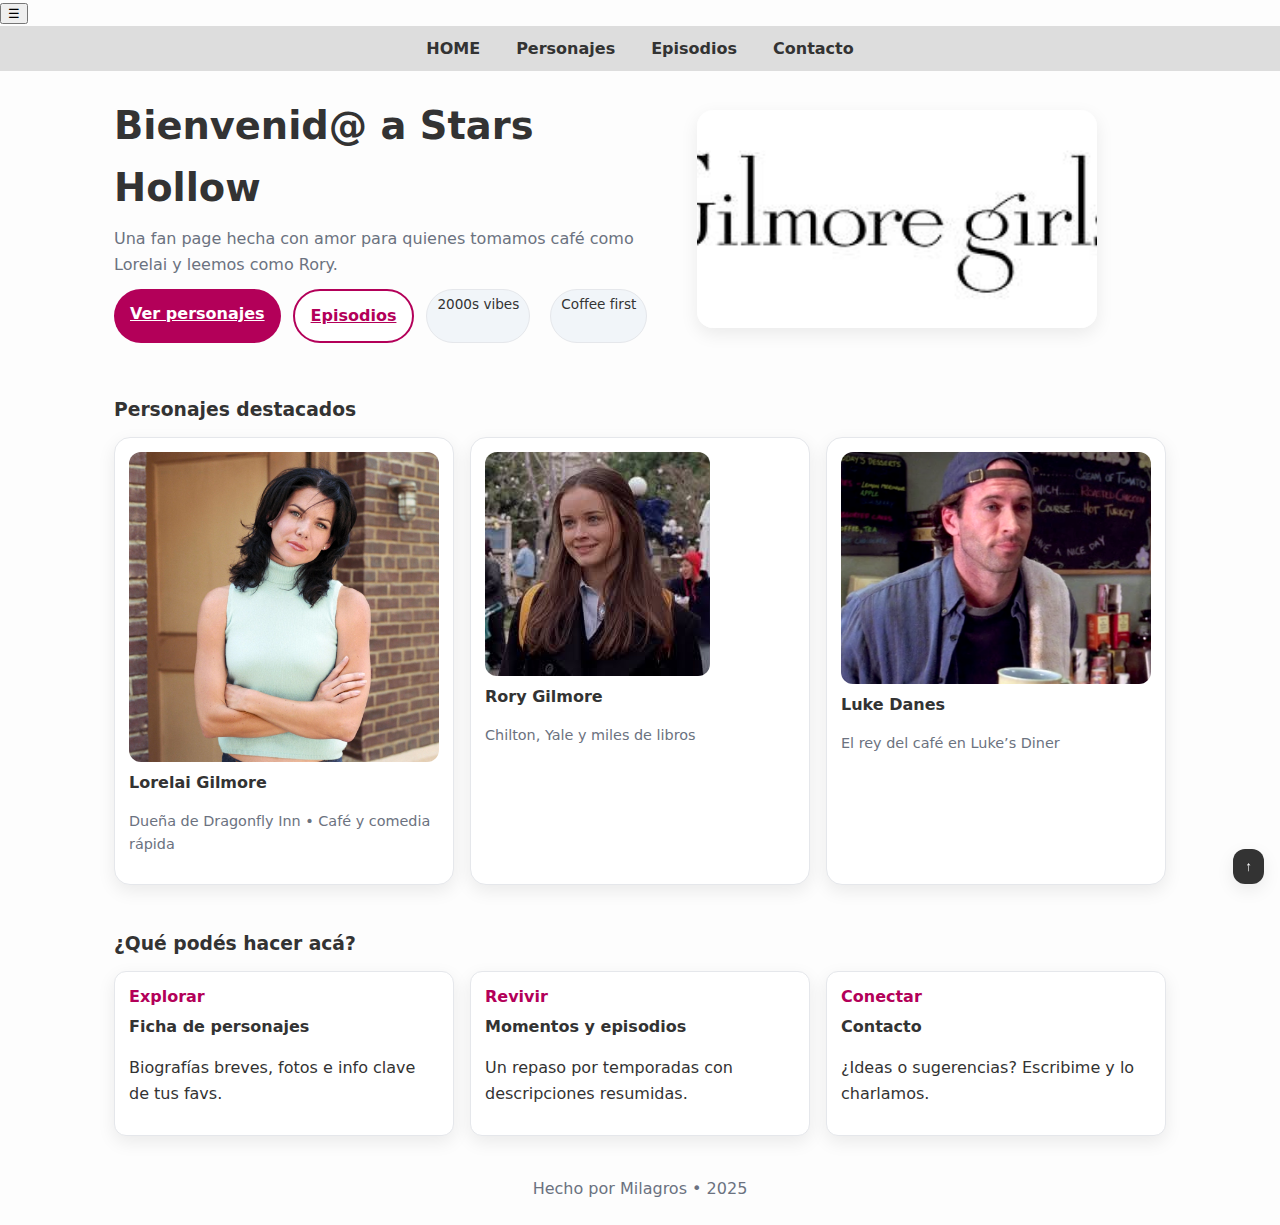
<file: index.html>
<!DOCTYPE html>
<html lang="es">
<head>
  <meta charset="UTF-8" />
  <meta name="viewport" content="width=device-width, initial-scale=1.0" />
  <title>Gilmore Girls Fan Page</title>
  <link rel="stylesheet" href="css/estiloscolores.css?v=7" />
</head>
<body>
  <header class="site-header">
    <nav class="nav">
      <button class="nav-toggle" aria-label="Abrir menú" aria-expanded="false">☰</button>
      <ul class="nav-list">
        <li><a href="index.html" class="textobotton">HOME</a></li>
        <li><a href="personajes.html" class="textobotton">Personajes</a></li>
        <li><a href="episodios.html" class="textobotton">Episodios</a></li>
        <li><a href="contacto.html" class="textobotton">Contacto</a></li>
      </ul>
    </nav>
  </header>
  <main>
    <section class="hero">
      <div class="copy">
        <h2>Bienvenid@ a Stars Hollow</h2>
        <p>Una fan page hecha con amor para quienes tomamos café como Lorelai y leemos como Rory.</p>
        <div class="actions">
          <a class="btn btn--primary" href="personajes.html">Ver personajes</a>
          <a class="btn btn--ghost" href="episodios.html">Episodios</a>
          <span class="badge">2000s vibes</span>
          <span class="badge">Coffee first</span>
        </div>
      </div>
      <img class="logo" src="img/logo-gilmore.jpg" alt="Logo de Gilmore Girls" />
    </section>

    <section class="section">
      <h3>Personajes destacados</h3>
      <div class="cards">
        <article class="card">
          <img src="img/lorelai.jpg" alt="Lorelai Gilmore" />
          <h4>Lorelai Gilmore</h4>
          <p class="meta">Dueña de Dragonfly Inn • Café y comedia rápida</p>
        </article>
        <article class="card">
          <img src="img/rory.jpg" alt="Rory Gilmore" />
          <h4>Rory Gilmore</h4>
          <p class="meta">Chilton, Yale y miles de libros</p>
        </article>
        <article class="card">
          <img src="img/luke.jpg" alt="Luke Danes" />
          <h4>Luke Danes</h4>
          <p class="meta">El rey del café en Luke’s Diner</p>
        </article>
      </div>
    </section>

    <section class="section">
      <h3>¿Qué podés hacer acá?</h3>
      <div class="list">
        <div class="item">
          <div class="kicker">Explorar</div>
          <div class="title">Ficha de personajes</div>
          <p>Biografías breves, fotos e info clave de tus favs.</p>
        </div>
        <div class="item">
          <div class="kicker">Revivir</div>
          <div class="title">Momentos y episodios</div>
          <p>Un repaso por temporadas con descripciones resumidas.</p>
        </div>
        <div class="item">
          <div class="kicker">Conectar</div>
          <div class="title">Contacto</div>
          <p>¿Ideas o sugerencias? Escribime y lo charlamos.</p>
        </div>
      </div>
    </section>
  </main>

  <footer>Hecho por Milagros • 2025</footer>

  <button class="to-top" aria-label="Subir">↑</button>
  <script>
    const nav = document.querySelector('.nav');
    document.querySelector('.nav-toggle')?.addEventListener('click', ()=> nav.classList.toggle('open'));
    document.querySelector('.to-top')?.addEventListener('click', ()=> window.scrollTo({top:0,behavior:'smooth'}));
  </script>
</body>
</html>
</file>
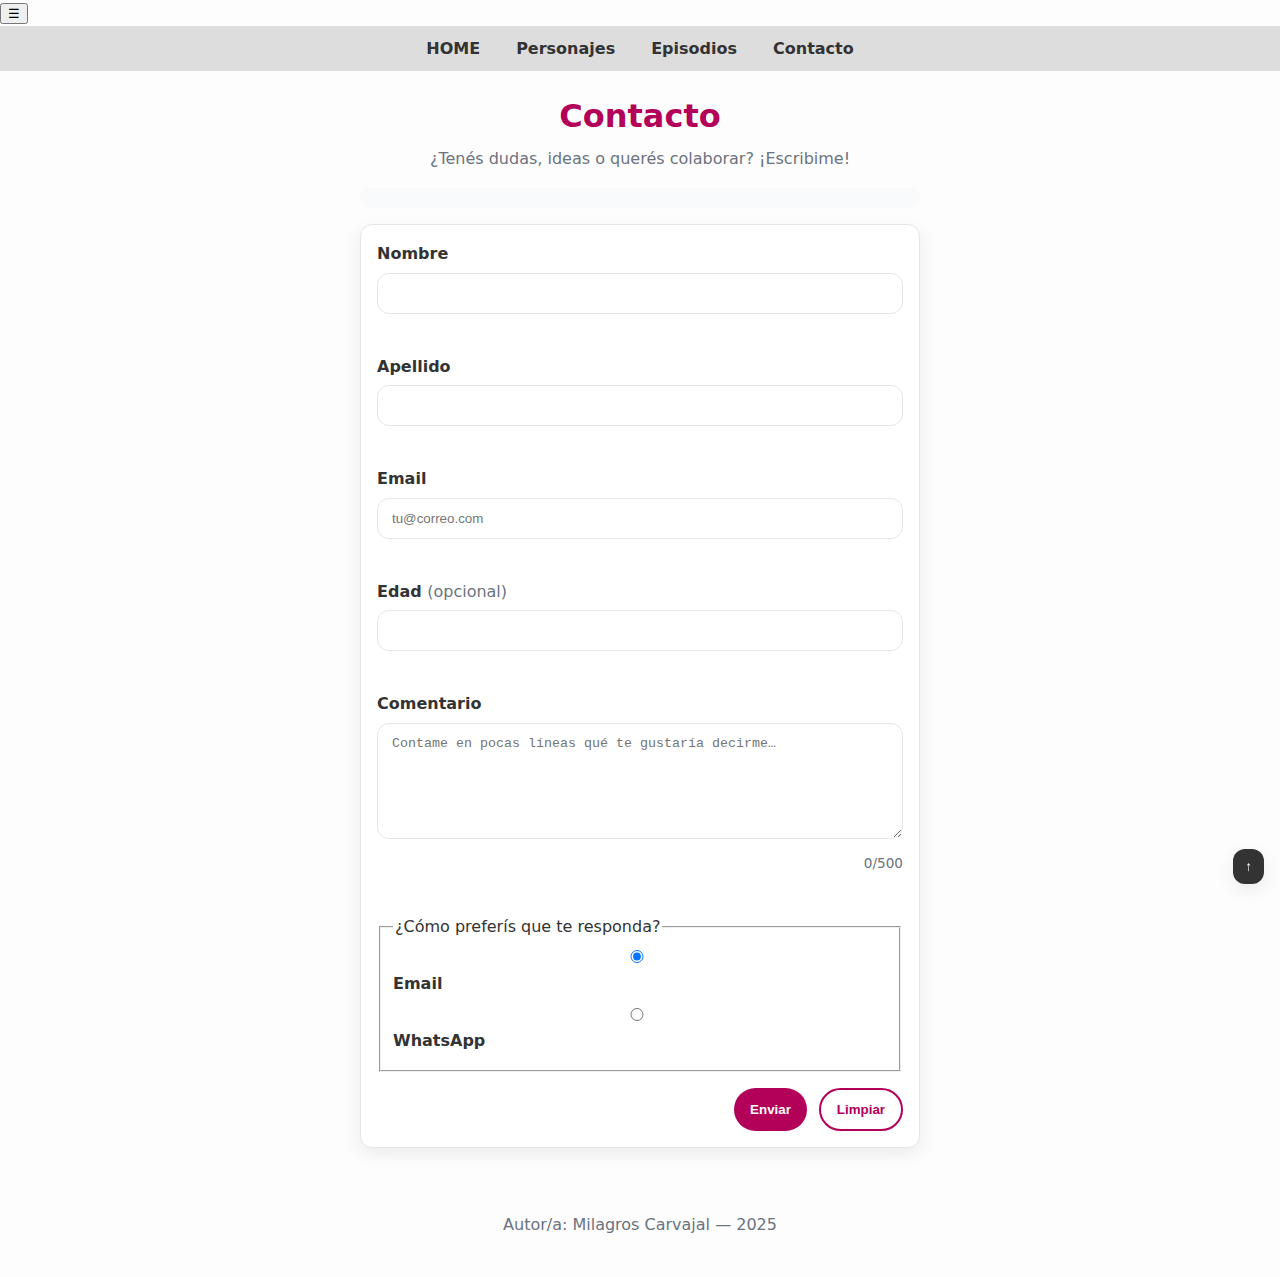
<file: contacto.html>
<!DOCTYPE html>
<html lang="es">
<head>
  <meta charset="UTF-8" />
  <meta name="viewport" content="width=device-width, initial-scale=1.0" />
  <title>Contacto | Gilmore Girls Fan Page</title>
  <link rel="stylesheet" href="css/estiloscolores.css?v=6" />
</head>
<body>
  <header class="site-header">
    <nav class="nav">
      <button class="nav-toggle" aria-label="Abrir menú" aria-expanded="false">☰</button>
      <ul class="nav-list">
        <li><a href="index.html" class="textobotton">HOME</a></li>
        <li><a href="personajes.html" class="textobotton">Personajes</a></li>
        <li><a href="episodios.html" class="textobotton">Episodios</a></li>
        <li><a href="contacto.html" class="textobotton" aria-current="page">Contacto</a></li>
      </ul>
    </nav>
    <h1 class="titulo">Contacto</h1>
    <p class="subtitulo">¿Tenés dudas, ideas o querés colaborar? ¡Escribime!</p>
  </header>

  <main>
    <div id="form-status" class="alert" role="status" aria-live="polite"></div>
    <form id="contact-form" novalidate class="formulario tarjeta tarjeta--elev">
      <div class="campo">
        <label for="nombre">Nombre</label>
        <input type="text" id="nombre" name="Nombre" required minlength="2"
               pattern="^[A-Za-zÁÉÍÓÚÜÑáéíóúüñ]+(?:[\s'-][A-Za-zÁÉÍÓÚÜÑáéíóúüñ]+)*$"
               aria-describedby="err-nombre"/>
        <p id="err-nombre" class="help" aria-live="polite"></p>
      </div>

      <div class="campo">
        <label for="apellido">Apellido</label>
        <input type="text" id="apellido" name="Apellido" required minlength="2"
               pattern="^[A-Za-zÁÉÍÓÚÜÑáéíóúüñ]+(?:[\s'-][A-Za-zÁÉÍÓÚÜÑáéíóúüñ]+)*$"
               aria-describedby="err-apellido"/>
        <p id="err-apellido" class="help" aria-live="polite"></p>
      </div>

      <div class="campo">
        <label for="email">Email</label>
        <input type="email" id="email" name="Email" required placeholder="tu@correo.com"
               aria-describedby="err-email"/>
        <p id="err-email" class="help" aria-live="polite"></p>
      </div>

      <div class="campo">
        <label for="edad">Edad <span class="muted">(opcional)</span></label>
        <input type="number" id="edad" name="Edad" min="5" max="120" aria-describedby="err-edad"/>
        <p id="err-edad" class="help" aria-live="polite"></p>
      </div>

      <div class="campo">
        <label for="comentario">Comentario</label>
        <textarea id="comentario" name="Comentario" rows="6" required minlength="10" maxlength="500"
                  aria-describedby="err-comentario"
                  placeholder="Contame en pocas líneas qué te gustaría decirme…"></textarea>
        <div class="contador" aria-hidden="true"><span id="chars">0</span>/500</div>
        <p id="err-comentario" class="help" aria-live="polite"></p>
      </div>

      <fieldset class="campo">
        <legend>¿Cómo preferís que te responda?</legend>
        <label class="opcion"><input type="radio" name="Contacto" value="Email" checked> Email</label>
        <label class="opcion"><input type="radio" name="Contacto" value="WhatsApp"> WhatsApp</label>
      </fieldset>

      <div class="form-actions">
        <button type="submit" class="btn btn--primary">Enviar</button>
        <button type="reset" class="btn btn--ghost">Limpiar</button>
      </div>
    </form>
  </main>

  <footer>
    <p class="footertexto">Autor/a: Milagros Carvajal — 2025</p>
  </footer>

  <button class="to-top" aria-label="Subir">↑</button>
  <script src="js/form.js?v=2"></script>
  <script>
    const nav = document.querySelector('.nav');
    const toggle = document.querySelector('.nav-toggle');
    toggle?.addEventListener('click', () => {
      const open = nav.classList.toggle('open');
      toggle.setAttribute('aria-expanded', String(open));
    });
    document.querySelector('.to-top')?.addEventListener('click', () => {
      window.scrollTo({ top: 0, behavior: 'smooth' });
    });
  </script>
</body>
</html>
</file>
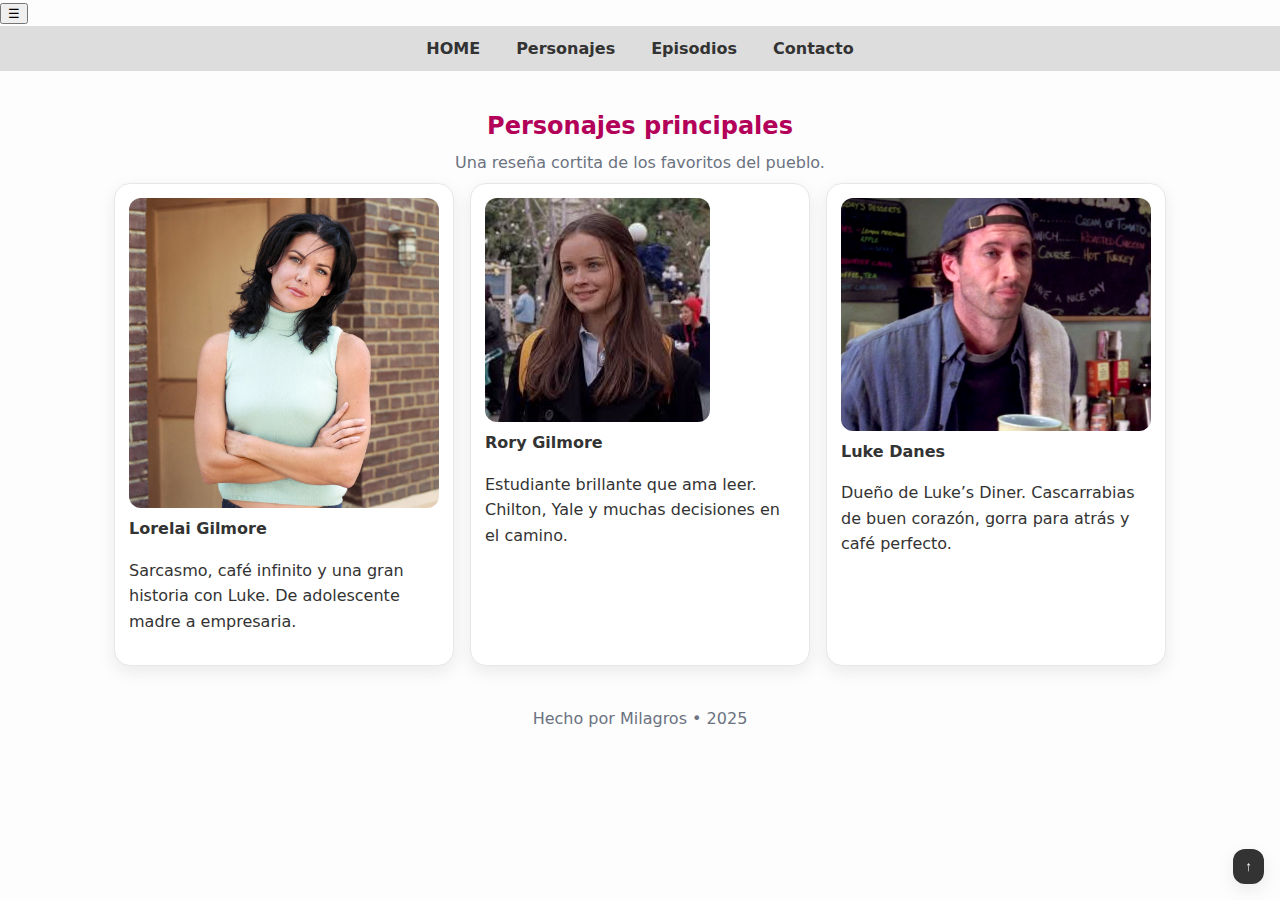
<file: personajes.html>
<!DOCTYPE html>
<html lang="es">
<head>
  <meta charset="UTF-8" />
  <meta name="viewport" content="width=device-width, initial-scale=1.0" />
  <title>Personajes | Gilmore Girls</title>
  <link rel="stylesheet" href="css/estiloscolores.css?v=7" />
</head>
<body>
  <header class="site-header">
    <nav class="nav">
      <button class="nav-toggle" aria-label="Abrir menú" aria-expanded="false">☰</button>
      <ul class="nav-list">
        <li><a href="index.html" class="textobotton">HOME</a></li>
        <li><a href="personajes.html" class="textobotton" aria-current="page">Personajes</a></li>
        <li><a href="episodios.html" class="textobotton">Episodios</a></li>
        <li><a href="contacto.html" class="textobotton">Contacto</a></li>
      </ul>
    </nav>
  </header>

  <main class="section">
    <h2 class="titulo">Personajes principales</h2>
    <p class="subtitulo">Una reseña cortita de los favoritos del pueblo.</p>

    <div class="cards">
      <article class="card">
        <img src="img/lorelai.jpg" alt="Lorelai Gilmore" />
        <h4>Lorelai Gilmore</h4>
        <p>Sarcasmo, café infinito y una gran historia con Luke. De adolescente madre a empresaria.</p>
      </article>

      <article class="card">
        <img src="img/rory.jpg" alt="Rory Gilmore" />
        <h4>Rory Gilmore</h4>
        <p>Estudiante brillante que ama leer. Chilton, Yale y muchas decisiones en el camino.</p>
      </article>

      <article class="card">
        <img src="img/luke.jpg" alt="Luke Danes" />
        <h4>Luke Danes</h4>
        <p>Dueño de Luke’s Diner. Cascarrabias de buen corazón, gorra para atrás y café perfecto.</p>
      </article>
    </div>
  </main>

  <footer>Hecho por Milagros • 2025</footer>
  <button class="to-top" aria-label="Subir">↑</button>
  <script>
    const nav = document.querySelector('.nav');
    document.querySelector('.nav-toggle')?.addEventListener('click', ()=> nav.classList.toggle('open'));
    document.querySelector('.to-top')?.addEventListener('click', ()=> window.scrollTo({top:0,behavior:'smooth'}));
  </script>
</body>
</html>
</file>
<file: css/estiloscolores.css>
/* Reset básico + accesibilidad */
* { box-sizing: border-box; }
html { scroll-behavior: smooth; }
:root{
  --rose:#b30059;
  --ink:#333;
  --bg:#fdfdfd;
  --muted:#6b7280;
  --ok:#1f8b24;
  --bad:#c1121f;
  --card:#ffffff;
  --line:#e5e7eb;
  --shadow:0 6px 18px rgba(0,0,0,.08);
}
body {
  margin: 0;
  font-family: system-ui, -apple-system, Segoe UI, Roboto, Arial, sans-serif;
  line-height: 1.6;
  background-color: var(--bg);
  color: var(--ink);
}
img { max-width: 100%; height: auto; display: block; }

/* Header sticky*/
.site-header { position: sticky; top: 0; z-index: 10; background: var(--bg); }

/* Menú de navegación */
nav ul {
  display: flex;
  justify-content: center;
  align-items: center;
  list-style: none;
  padding: 10px 12px;
  background-color: #ddd;
  margin: 0;
  gap: 16px;
}
nav ul li { margin: 0; }
.textobotton {
  text-decoration: none;
  color: var(--ink);
  font-weight: 700;
  padding: 8px 10px;
  border-radius: 999px;
  transition: background .15s ease, transform .15s ease, color .15s ease;
}
.textobotton:hover,
.textobotton:focus {
  color: #fff;
  background: var(--rose);
  transform: translateY(-1px);
  outline: none;
}

/* Títulos*/
.titulo {
  text-align: center;
  margin: 20px auto 4px;
  color: var(--rose);
}
.subtitulo{ text-align:center; color:var(--muted); margin:0 0 8px; }

/* Imágenes generales */
.fotopersonal {
  width: 250px;
  max-width: 100%;
  border-radius: 12px;
  box-shadow: var(--shadow);
}

/* Tarjetas y grilla */
.grilla {
  display: flex;
  flex-wrap: wrap;
  gap: 16px;
  justify-content: center;
  margin: 20px;
}
.tarjeta {
  flex: 1 1 280px;
  max-width: 360px;
  background: var(--card);
  border: 1px solid var(--line);
  border-radius: 12px;
  padding: 16px;
  text-align: left;
  box-shadow: var(--shadow);
}
.tarjeta--elev{ max-width:560px; }

/*  Formulario de contacto*/
.formulario { margin: 0 auto 24px; display: flex; flex-direction: column; gap: 16px; }
.campo label { font-weight: 600; display: block; margin-bottom: 6px; }
.campo input,
.campo textarea, .campo select {
  width: 100%;
  padding: 12px 14px;
  border: 1.5px solid var(--line);
  border-radius: 12px;
  background:#fff;
  transition: border-color .2s ease, box-shadow .2s ease;
}
.campo input:focus, .campo textarea:focus{
  border-color: var(--rose);
  outline: none;
  box-shadow: 0 0 0 4px rgba(179,0,89,.12);
}
.help{ min-height: 20px; margin: 4px 0 0; font-size: .9rem; color: var(--bad); }
.muted{ color: var(--muted); font-weight: 400; }
.contador{ text-align: right; font-size:.85rem; color:var(--muted); margin-top:6px; }

/* Estados de validación */
.is-error{ border-color: var(--bad) !important; box-shadow: 0 0 0 4px rgba(193,18,31,.08) !important; }
.is-ok{ border-color: var(--ok) !important; }
.alert{ max-width:560px; margin:16px auto; padding:10px 14px; border-radius:12px; background:#f8fafc; }
.alert--ok{ background:#ecfdf5; color:#065f46; border:1px solid #bbf7d0; }
.alert--bad{ background:#fef2f2; color:#991b1b; border:1px solid #fecaca; }

/* Botones */
.btn{ display:inline-block; border:none; padding:12px 16px; border-radius:999px; cursor:pointer; font-weight:700; }
.btn--primary{ background:var(--rose); color:#fff; }
.btn--ghost{ background:#fff; color:var(--rose); border:2px solid var(--rose); }
.btn:hover{ filter:brightness(1.05); transform:translateY(-1px); }
.form-actions{ display:flex; gap:12px; justify-content:flex-end; }

/* Radio compactos */
.opcion{ display:inline-flex; align-items:center; gap:8px; margin-right:16px; }

/* Botón "Subir" fijo */
.to-top {
  position: fixed;
  right: 16px;
  bottom: 16px;
  padding: 10px 12px;
  border: 0;
  border-radius: 12px;
  background: #333;
  color: #fff;
  cursor: pointer;
  box-shadow: var(--shadow);
}

/* Responsive */
@media (max-width: 768px) {
  nav ul { flex-direction: column; align-items: stretch; gap: 0; }
  nav ul li { border-top: 1px solid #ccc; }
  nav ul li:first-child { border-top: 0; }
  .textobotton { padding: 12px 14px; }
  body { font-size: 15px; }
  .grilla { gap: 12px; margin: 16px; }
  .tarjeta { max-width: 100%; }
  .fotopersonal { width: 100%; }
  .form-actions{ justify-content:stretch; }
}


/* --- Extras para secciones y tarjetas --- */
.hero {
  display:grid;
  grid-template-columns: 1.2fr 1fr;
  gap: 20px;
  align-items:center;
  padding: 24px;
  max-width: 1100px;
  margin: 0 auto;
}
.hero img.logo {
  width: 100%;
  max-width: 400px;
  border-radius: 16px;
  box-shadow: var(--shadow);
}
.hero .copy h2{ font-size: clamp(1.6rem, 2vw + 1rem, 2.4rem); margin: 0 0 8px; }
.hero .copy p{ color: var(--muted); margin: 0 0 12px; }
.hero .actions{ display:flex; gap:12px; flex-wrap:wrap; }
.badge {
  display:inline-block;
  font-size: .85rem;
  background: #f1f5f9;
  border: 1px solid var(--line);
  border-radius: 999px;
  padding: 4px 10px;
  margin-right: 8px;
}
.section { max-width:1100px; margin: 0 auto; padding: 16px 24px; }
.section h3 { margin: 12px 0; }
.cards {
  display:grid;
  grid-template-columns: repeat(auto-fit, minmax(240px, 1fr));
  gap: 16px;
}
.card {
  background: var(--card);
  border: 1px solid var(--line);
  border-radius: 16px;
  padding: 14px;
  box-shadow: var(--shadow);
}
.card img { border-radius: 12px; margin-bottom: 8px; }
.card h4{ margin: 6px 0; }
.meta { color: var(--muted); font-size: .9rem; }
.list {
  display:grid;
  grid-template-columns: repeat(auto-fit, minmax(280px, 1fr));
  gap: 16px;
}
.item {
  border: 1px solid var(--line);
  border-radius: 12px;
  padding: 12px 14px;
  background: var(--card);
  box-shadow: var(--shadow);
}
.item .title { font-weight: 700; margin: 0 0 6px; }
.kicker { color: var(--rose); font-weight: 700; margin-bottom: 4px; }
footer { text-align:center; padding: 24px 12px; color: var(--muted); }
@media (max-width: 820px){
  .hero{ grid-template-columns: 1fr; }
}


/* --- Video responsive --- */
.video-wrap{
  position: relative;
  width: 100%;
  aspect-ratio: 16 / 9;
  background: #000;
  border-radius: 12px;
  overflow: hidden;
  box-shadow: var(--shadow);
}
.video-wrap iframe, .video-wrap video{
  position: absolute;
  inset: 0;
  width: 100%;
  height: 100%;
  border: 0;
}
</file>
